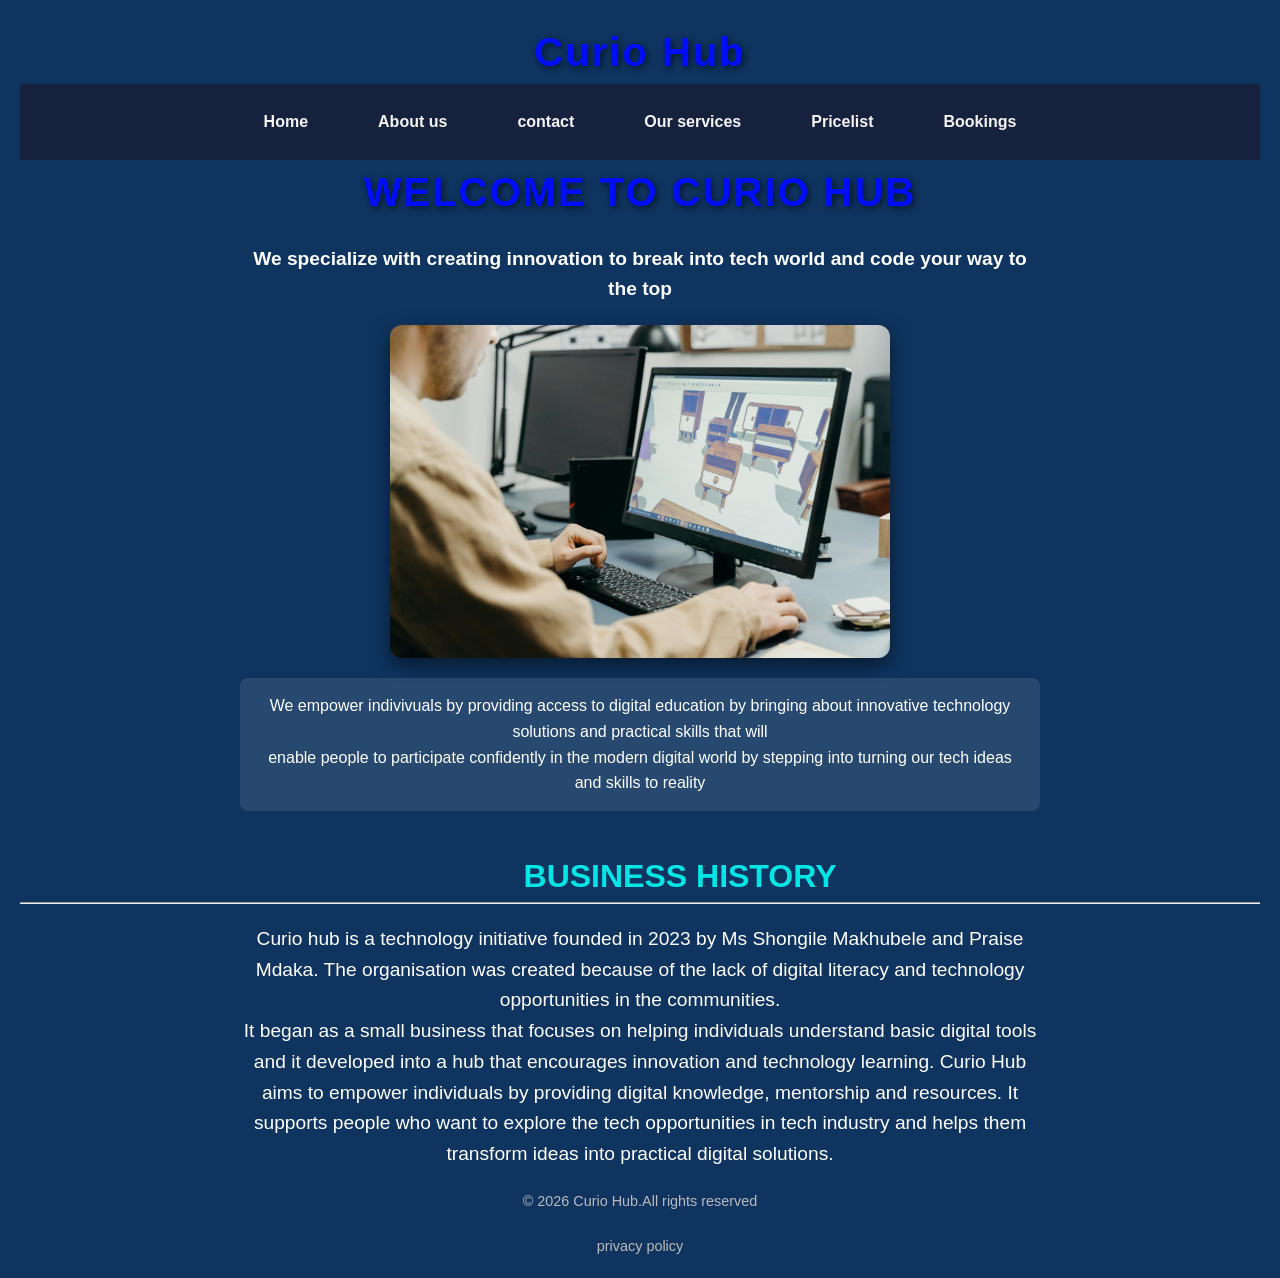
<file: Index.html>
<!DOCTYPE html>
<html>
<head>
    <title>CURIO HUB</title>
    <link rel="stylesheet" href="style.css">
</head>
</head>
<body>

    
    <header>
    <h1>Curio Hub</h1>
    <nav>
<a href="Index.html">Home </a>
<a href="about.html">About us</a>
<a href="contact.html">contact</a>
<a href="services.html">Our services</a>
<a href="price.html">Pricelist</a>
<a href="booking.html">Bookings</a>
<div class="indicator"></div>
    </nav>
<h1>WELCOME TO CURIO HUB</h1>
<P><b>We specialize with creating innovation to break into tech world and code your way to the top</b>
</P>

<img src="my pictures/my image.jpg"my image" width="500">
<ul>

    <li>We empower indivivuals by providing access to digital education
    by bringing about innovative technology solutions and practical skills that will<br>
    enable people to participate confidently in the modern digital world 
    by stepping into turning our tech ideas and skills to reality</li>

</ul>
<button id="backTop" style="display:none; position:fixed; bottom:20px; right:20px; z-index:999; background:#2563eb; color:white; border:none; padding:12px; border-radius:50%; cursor:pointer">↑</button>

<script>
window.onscroll = () => {
  document.getElementById('backTop').style.display = window.scrollY > 400 ? 'block' : 'none';
}
document.getElementById('backTop').onclick = () => window.scrollTo({top:0, behavior:'smooth'});
</script>

<h2> &nbsp; &nbsp;&nbsp; &nbsp; &nbsp; BUSINESS HISTORY</h2>
<hr>
<p>Curio hub is a technology initiative founded in 2023 by Ms Shongile Makhubele and Praise 
Mdaka. The organisation was created because of the lack of digital literacy and technology 
opportunities in the communities.<br> It began as a small business that focuses on helping 
individuals understand basic digital tools and it developed into a hub that encourages 
innovation and technology learning. 
Curio Hub aims to empower individuals by providing digital knowledge, mentorship and 
resources. It supports people who want to explore the tech opportunities in tech industry and 
helps them transform ideas into practical digital solutions.  </p>


<div class="footer-botton">
        <p>&copy; 2026 Curio Hub.All rights reserved</p>
        <a href="/privacy">privacy policy</a>
     </div>
    </footer>
</body>
</html>
<!-- Link JavaScript -->
<script src="script.js"></script>
</file>
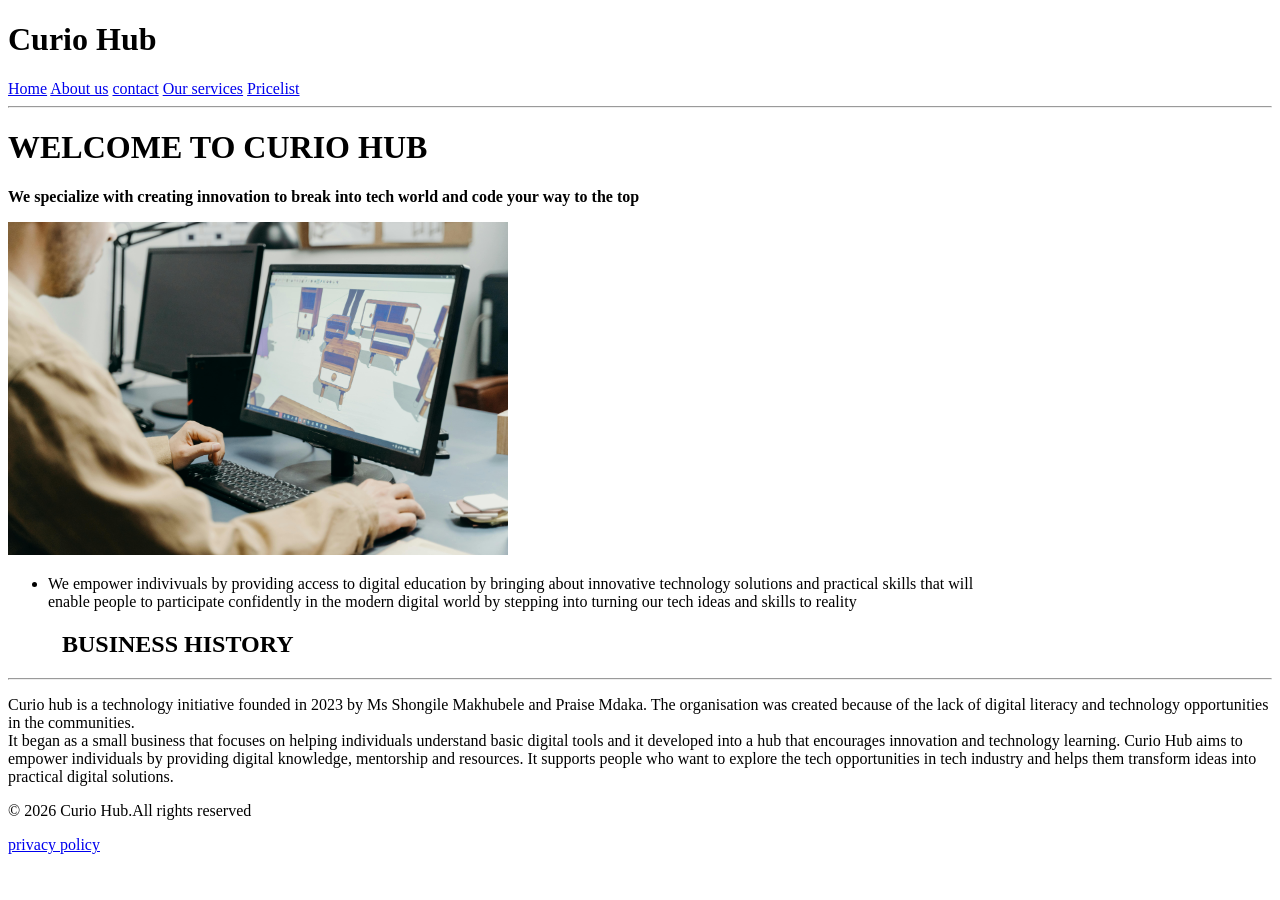
<file: ST10508807 RT MAKHUBELE/Index.html>
<!DOCTYPE html>
<html>
<head>
    <title>CURIO HUB</title>
<body>
    <h1>Curio Hub</h1>
    <nav>
<a href="Index.html">Home</a>
<a href="about.html">About us</a>
<a href="contact.html">contact</a>
<a href="services.html">Our services</a>
<a href="price.html">Pricelist</a>
    </nav>
    <hr>
<h1>WELCOME TO CURIO HUB</h1>
<P><b>We specialize with creating innovation to break into tech world and code your way to the top</b>
</P>

<img src="my pictures/my image.jpg"my image" width="500">
<ul>

    <li>We empower indivivuals by providing access to digital education
    by bringing about innovative technology solutions and practical skills that will<br>
    enable people to participate confidently in the modern digital world 
    by stepping into turning our tech ideas and skills to reality</li>

</ul>

<h2> &nbsp; &nbsp;&nbsp; &nbsp; &nbsp; BUSINESS HISTORY</h2>
<hr>
<p>Curio hub is a technology initiative founded in 2023 by Ms Shongile Makhubele and Praise 
Mdaka. The organisation was created because of the lack of digital literacy and technology 
opportunities in the communities.<br> It began as a small business that focuses on helping 
individuals understand basic digital tools and it developed into a hub that encourages 
innovation and technology learning. 
Curio Hub aims to empower individuals by providing digital knowledge, mentorship and 
resources. It supports people who want to explore the tech opportunities in tech industry and 
helps them transform ideas into practical digital solutions.  </p>


<div class="footer-botton">
        <p>&copy; 2026 Curio Hub.All rights reserved</p>
        <a href="/privacy">privacy policy</a>
     </div>
    </footer>
</body>
</html>
</file>
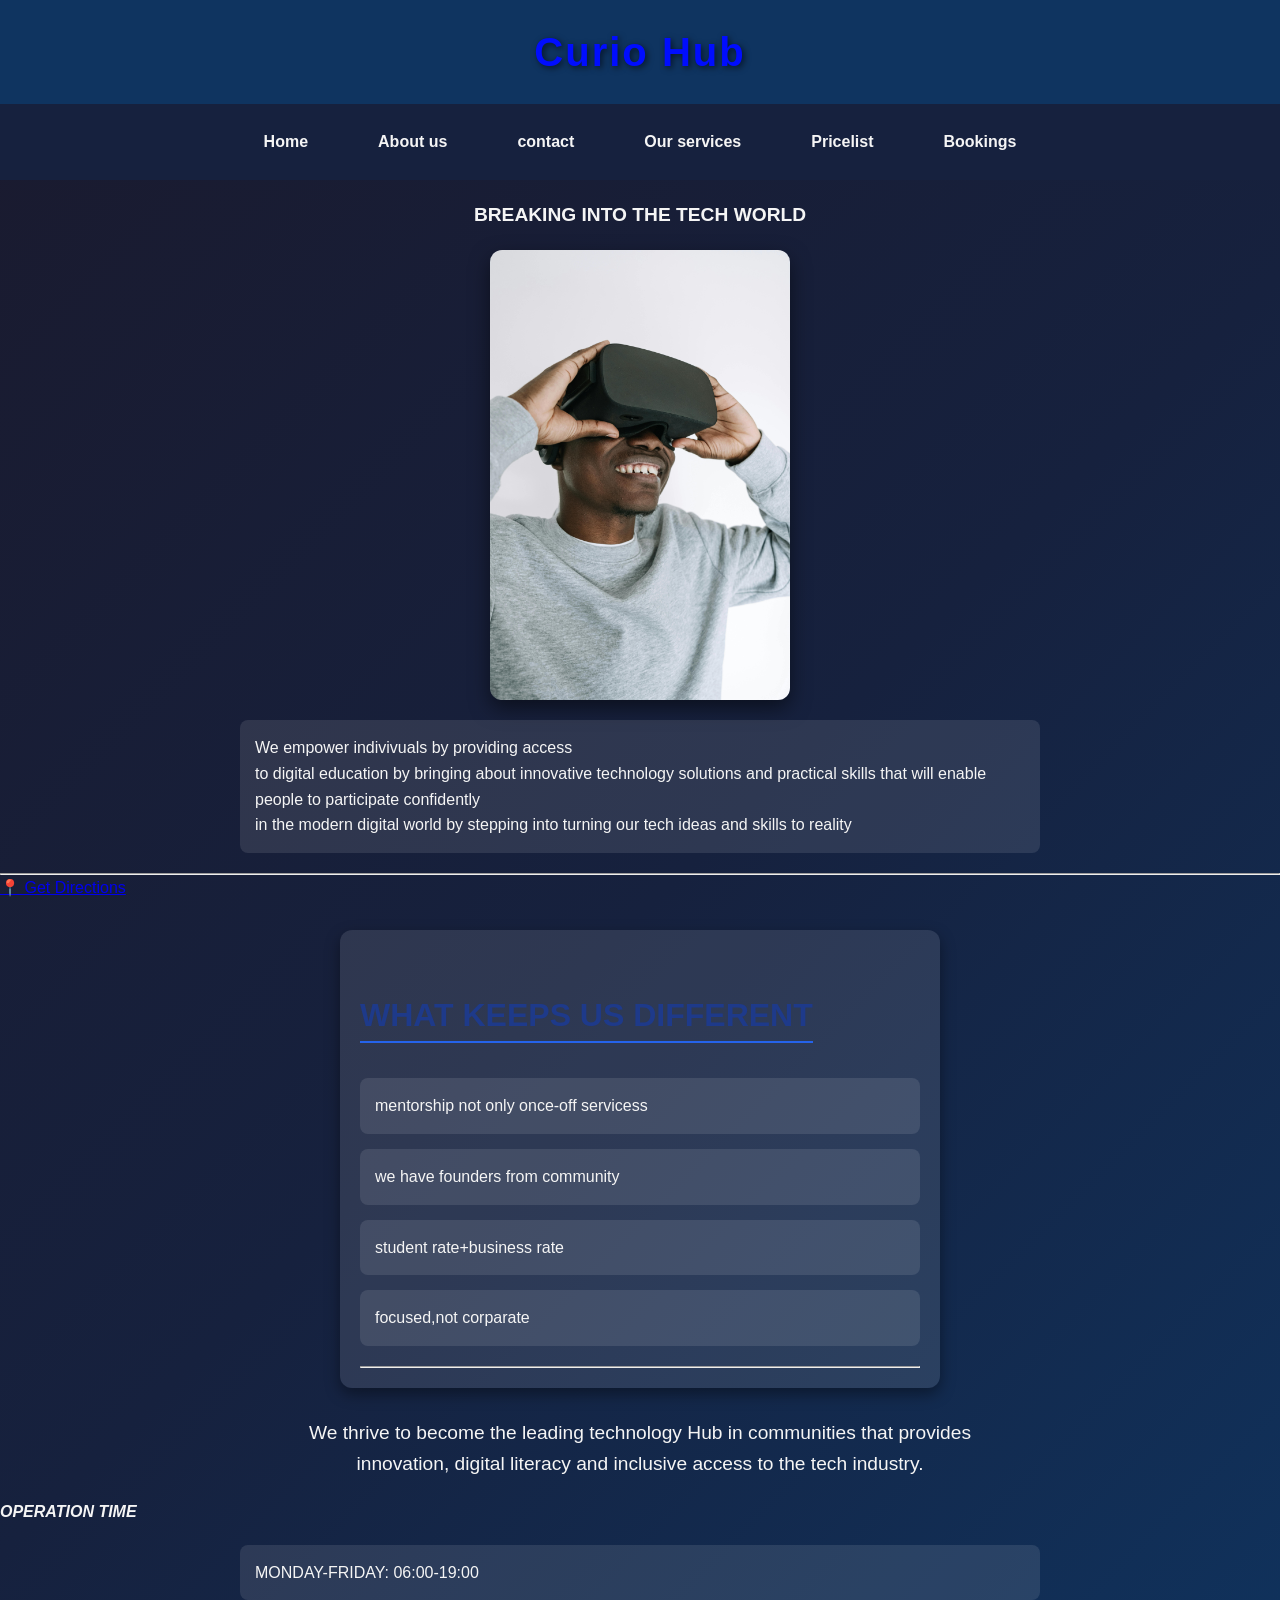
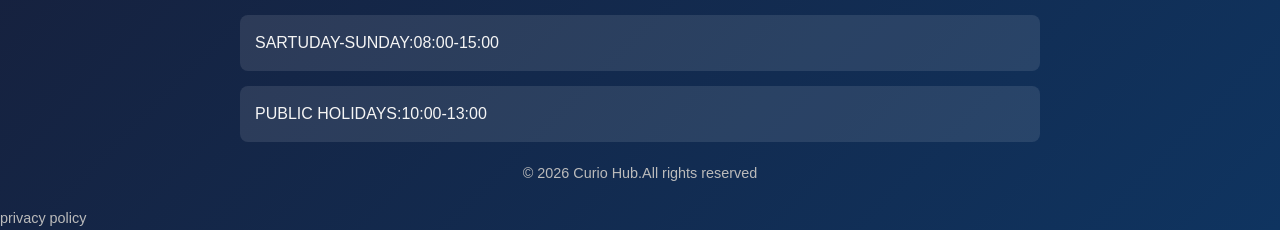
<file: about.html>
<!DOCTYPE html>
<html>
<head>
    <title>About us-Curio Hub</title>
    <link rel="stylesheet" href="style.css">
</head>
<body> 
   <header><h1>Curio Hub</h1></header>
    <nav>
<a href="Index.html">Home</a>
<a href="about.html">About us</a>
<a href="contact.html">contact</a>
<a href="services.html">Our services</a>
<a href="price.html">Pricelist</a>
<a href="booking.html">Bookings</a>
    </nav>
    
<p><b>BREAKING INTO THE TECH WORLD</b></p>
    
        <img src="my pictures/pexels-ivan-s-4996008.jpg" alt="my image" width="300">


       <ul>
       <li>We empower indivivuals by providing access<br> to digital education
    by bringing about innovative technology solutions and practical skills that will
    enable people to participate confidently<br> in the modern digital world 
    by stepping into turning our tech ideas and skills to reality</li>
</li> 
       </ul>
       <hr>
       <button id="backTop" style="display:none; position:fixed; bottom:20px; right:20px; z-index:999; background:#2563eb; color:white; border:none; padding:12px; border-radius:50%; cursor:pointer">↑</button>
<a id="directions-btn" target="_blank">📍 Get Directions</a>

<script>
const lat = -26.1516, lng = 27.8379; // your coords
document.getElementById('directions-btn').href = 
  `https://www.google.com/maps/dir/?api=1&destination=${lat},${lng}`;
</script>
</div>
</p>
<section>
<h2>WHAT KEEPS US DIFFERENT</h2>
<ul>
    <li><ol>mentorship not only once-off servicess</ol></li>
    <li><ol>we have founders from community</ol></li>
    <li><ol>student rate+business rate</ol></li>
    <li><ol>focused,not corparate</ol></li>
</ul>
<hr>
</section>
<p>We thrive to become the leading technology Hub in communities that 
provides<br> innovation, digital literacy and inclusive access to the tech industry. </p>
<em><b>OPERATION TIME</b></em>
<ul>
<li>MONDAY-FRIDAY: 06:00-19:00</li>
<li>SARTUDAY-SUNDAY:08:00-15:00</li>
<li>PUBLIC HOLIDAYS:10:00-13:00</li>
</ul>
<div class="footer-botton">
        <p>&copy; 2026 Curio Hub.All rights reserved</p>
        <a href="/privacy">privacy policy</a>
     </div>
    </footer>


</body>


</html>
</file>
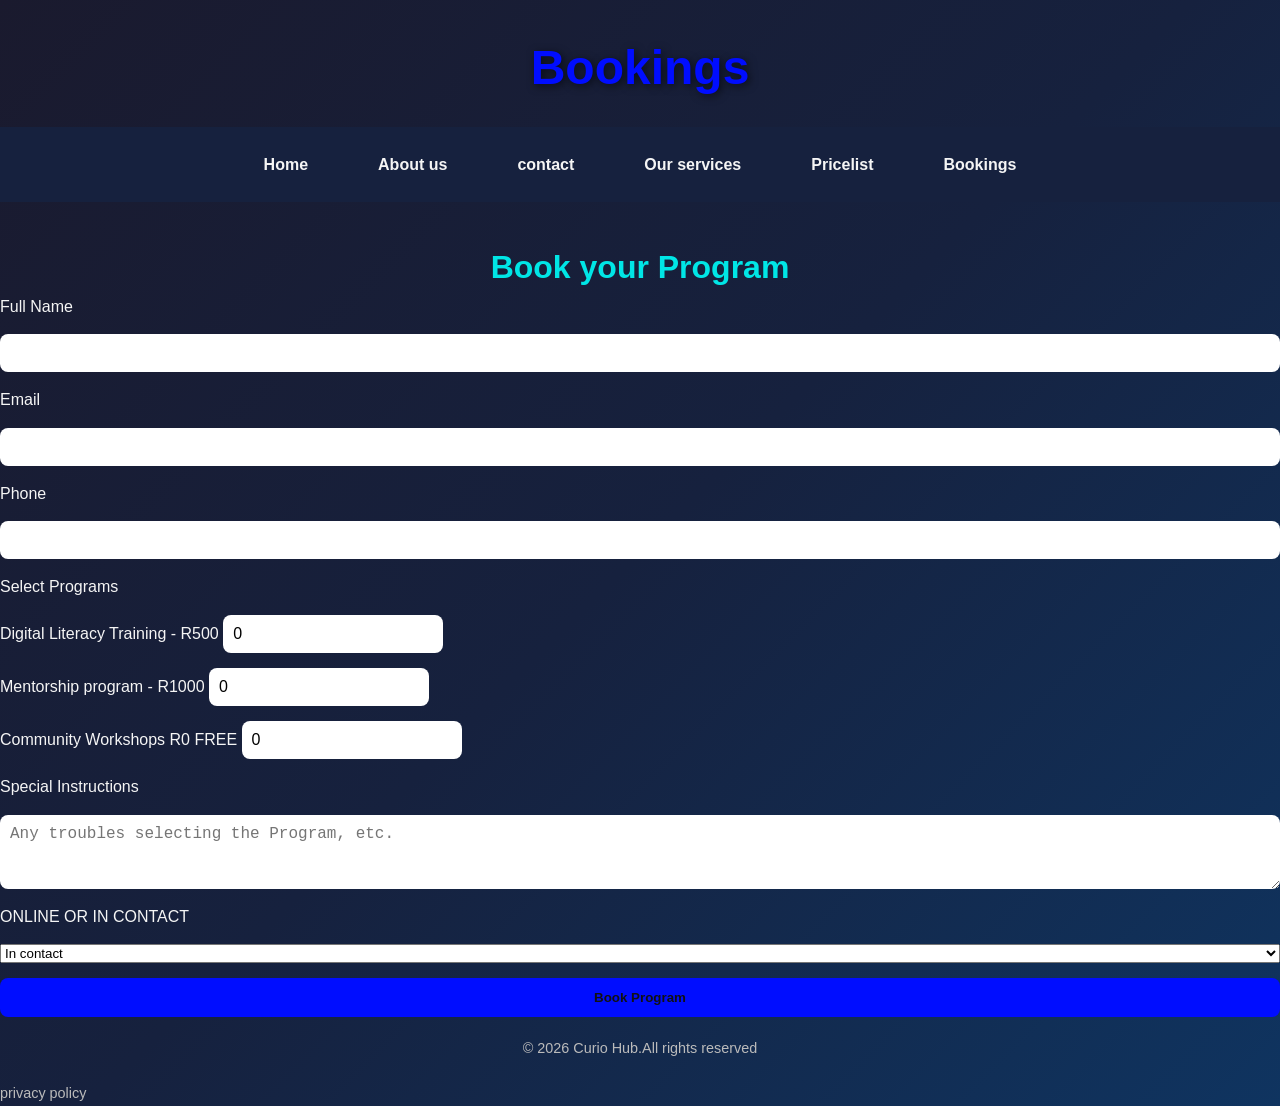
<file: booking.html>
<!DOCTYPE html>
<html>
<h1>Bookings</h1>
<link rel="stylesheet" href="style.css">
<nav>
<a href="Index.html">Home</a>
<a href="about.html">About us</a>
<a href="contact.html">contact</a>
<a href="services.html">Our services</a>
<a href="price.html">Pricelist</a>
<a href="booking.html">Bookings</a>
    </nav>
    <head>
    <meta charset="UTF-8">
    <meta name="viewport" content="width=device-width, initial-scale=1.0">
    <title>Your Page Title Here</title>
<button id="backTop" style="display:none; position:fixed; bottom:20px; right:20px; z-index:999; background:#2563eb; color:white; border:none; padding:12px; border-radius:50%; cursor:pointer">↑</button>

<script>
window.onscroll = () => {
  document.getElementById('backTop').style.display = window.scrollY > 400 ? 'block' : 'none';
}
document.getElementById('backTop').onclick = () => window.scrollTo({top:0, behavior:'smooth'});
</script>

  <h2>Book your Program</h2>
  
  <form action="https://formspree.io/f/YOUR_FORM_ID" method="POST">
    <label>Full Name</label>
    <input type="text" name="name" required>

    <label>Email</label>
    <input type="email" name="email" required>

    <label>Phone</label>
    <input type="tel" name="phone" required>

    <label>Select Programs</label>
    
    <div class="Book Program">
      <span class="Program">Digital Literacy Training - R500 </span>
      <input type="number" name="Digital literacy Training" min="0" value="0" Book Program="Qty">
    </div>

    <div class="Book Program">
      <span class="Program">Mentorship program - R1000</span>
      <input type="number" name="Mentorship program" min="0" value="0" placeholder="Qty">
    </div>

    <div class="Book-Program">
      <span class="Program">Community Workshops R0 FREE </span>
      <input type="number" name="Community Workshop="0" value="0" placeholder="Qty">
    </div>



    <label>Special Instructions</label>
    <textarea name="notes" rows="3" placeholder="Any troubles selecting the Program, etc."></textarea>

    <label>ONLINE OR IN CONTACT</label>
    <select name="IN CONTACT" required>
      <option value="IN CONTACT">In contact</option>
      <option value="ONLINE">Online</option>
    </select>

    <button type="BOOK">Book Program</button>
  </form>

</div>

</body>
</html>

 </table>
<div class="footer-botton">
        <p>&copy; 2026 Curio Hub.All rights reserved</p>
        <a href="/privacy">privacy policy</a>
     </div>
    </footer>
</html>
</file>
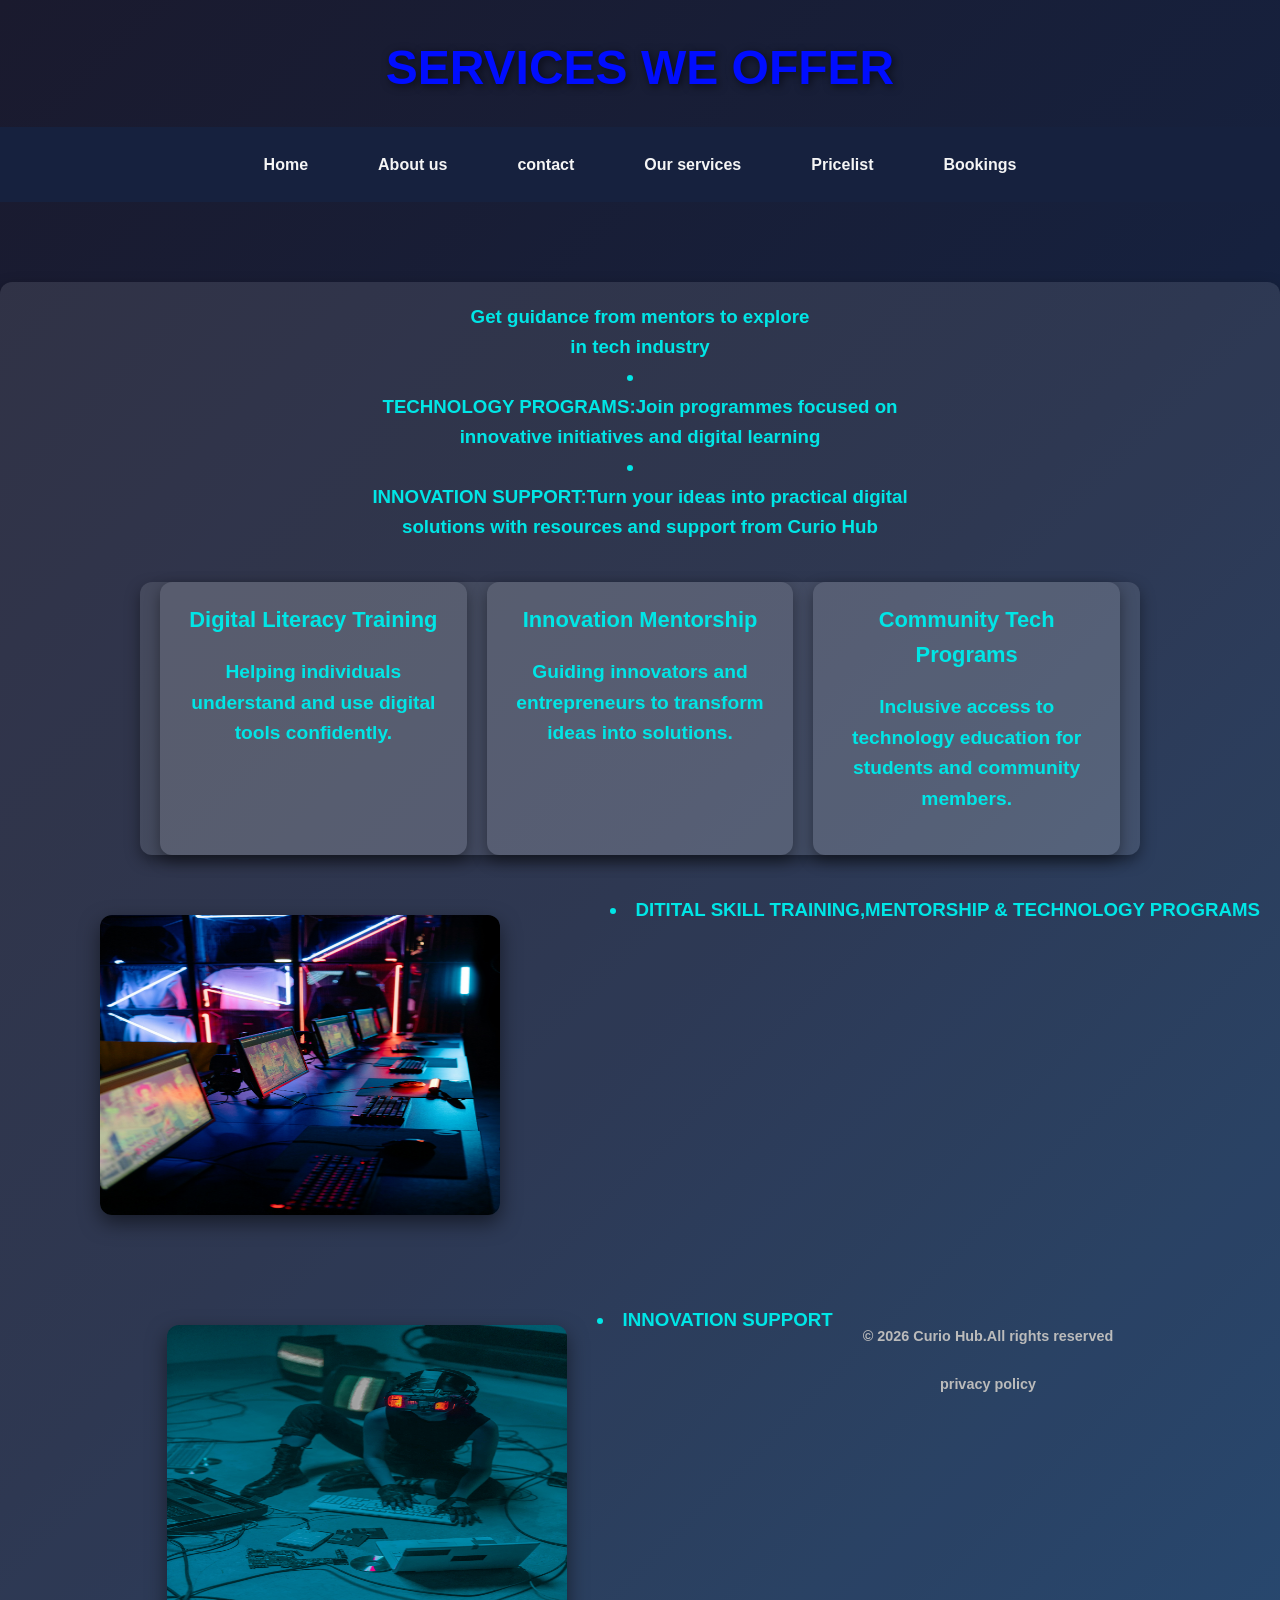
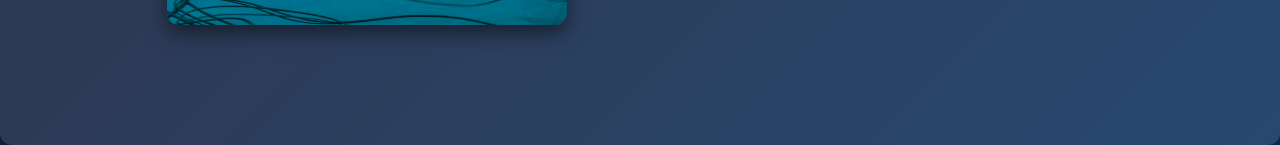
<file: services.html>
<!DOCTYPE html>
<html>
    
    <h1><b>SERVICES WE OFFER</b></h1>
    <link rel="stylesheet" href="style.css">
    <nav>
<a href="Index.html">Home</a>
<a href="about.html">About us</a>
<a href="contact.html">contact</a>
<a href="services.html">Our services</a>
<a href="price.html">Pricelist</a>
<a href="booking.html">Bookings</a>
    </nav>
<section class="grid"></section>
<div> 
    </div>
    <div class="card"><h3>Get guidance from mentors to explore<br>
    in tech industry</ol></li>
    <li><ol><b>TECHNOLOGY PROGRAMS:</b>Join programmes focused on <br>
    innovative initiatives and digital learning</ol></li>
    <li><ol><b>INNOVATION SUPPORT:</b>Turn your ideas into practical digital<br>
    solutions with resources and support from Curio Hub</ol></li>
</ul>
<button id="backTop" style="display:none; position:fixed; bottom:20px; right:20px; z-index:999; background:#2563eb; color:white; border:none; padding:12px; border-radius:50%; cursor:pointer">↑</button>

<script>
window.onscroll = () => {
  document.getElementById('backTop').style.display = window.scrollY > 400 ? 'block' : 'none';
}
document.getElementById('backTop').onclick = () => window.scrollTo({top:0, behavior:'smooth'});
</script>
<section class="grid">
  <div class="card"><h3>Digital Literacy Training</h3><p>Helping individuals understand and use digital tools confidently.</p></div>
  <div class="card"><h3>Innovation Mentorship</h3><p>Guiding innovators and entrepreneurs to transform ideas into solutions.</p></div>
  <div class="card"><h3>Community Tech Programs</h3><p>Inclusive access to technology education for students and community members.</p></div>
</section>
<div class="row">
    <div class="column">
        <img src="my pictures/service picture.jpg" alt="my image"width="400" height="300">
    </div>
    <li>DITITAL SKILL TRAINING,MENTORSHIP & TECHNOLOGY PROGRAMS</li>
    <div class="row">
        <div class="column">
            <img src="my pictures/pexels-cottonbro-8721344.jpg" alt="my image"width="400" height="300">
    </div>
    <li>INNOVATION SUPPORT</li>

    <!-- -->
     <div class="footer-botton">
        <p>&copy; 2026 Curio Hub.All rights reserved</p>
        <a href="/privacy">privacy policy</a>
     </div>
    </footer>

</html>
</file>
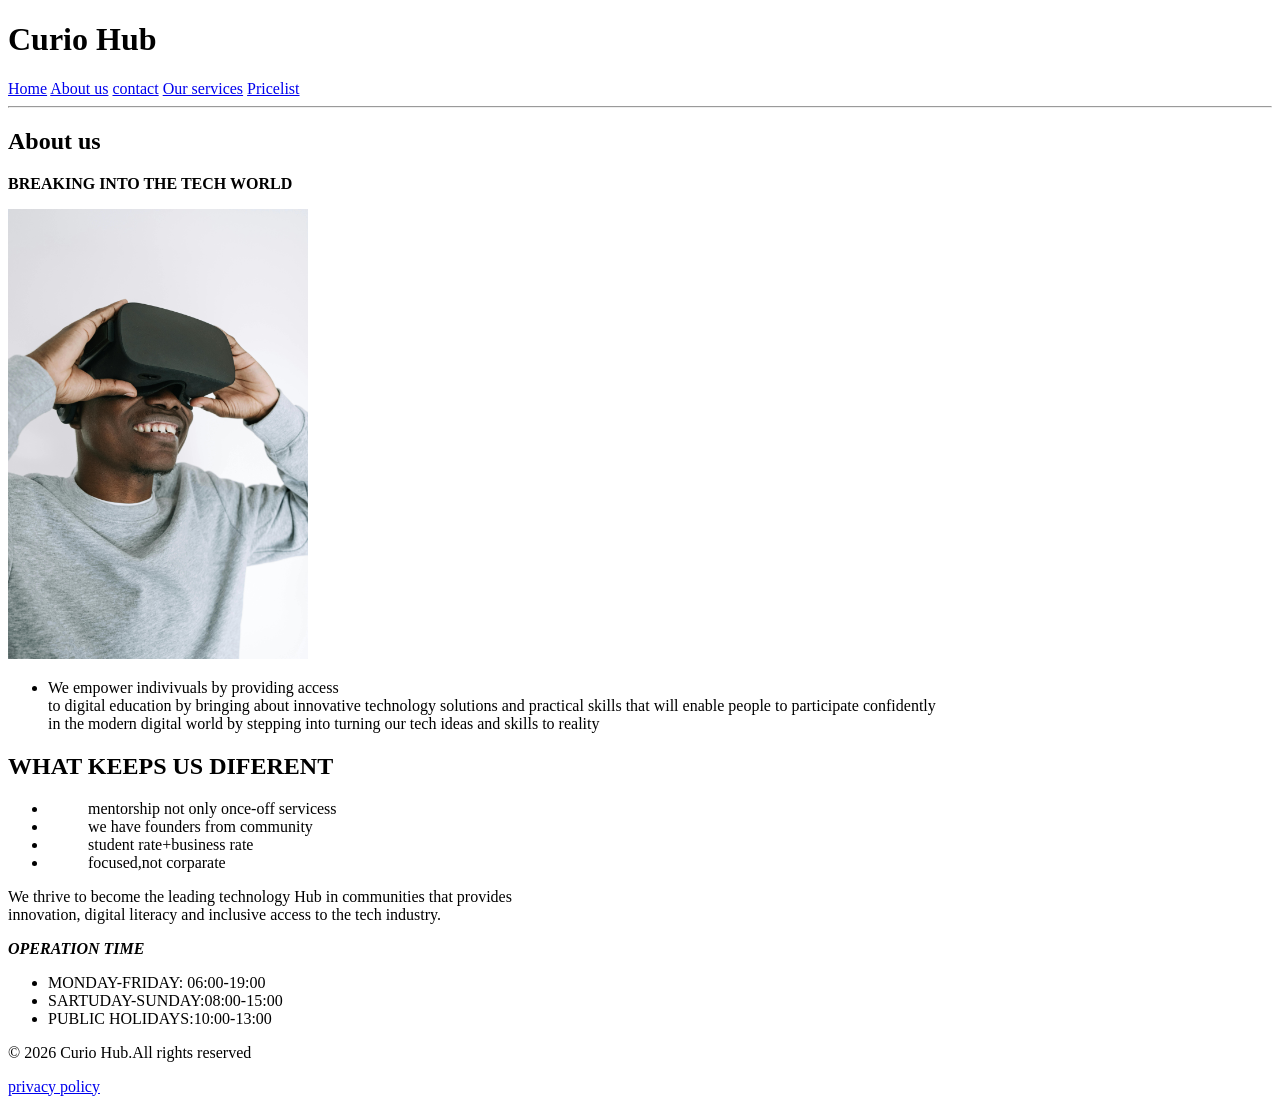
<file: ST10508807 RT MAKHUBELE/about.html>
<!DOCTYPE html>
<html>
<head>
    <title>About us-Curio Hub</title>
</head>
<body> 
    <h1>Curio Hub</h1>
    <nav>
<a href="Index.html">Home</a>
<a href="about.html">About us</a>
<a href="contact.html">contact</a>
<a href="services.html">Our services</a>
<a href="price.html">Pricelist</a>
    </nav>
    <hr> 

    <h2>About us</h2>
<p><b>BREAKING INTO THE TECH WORLD</b></p>
    
        <img src="my pictures/pexels-ivan-s-4996008.jpg" alt="my image" width="300">


       <ul>
       <li>We empower indivivuals by providing access<br> to digital education
    by bringing about innovative technology solutions and practical skills that will
    enable people to participate confidently<br> in the modern digital world 
    by stepping into turning our tech ideas and skills to reality</li>
</li> 
       </ul>
</p>
<h2>WHAT KEEPS US DIFERENT</h2>
<ul>
    <li><ol>mentorship not only once-off servicess</ol></li>
    <li><ol>we have founders from community</ol></li>
    <li><ol>student rate+business rate</ol></li>
    <li><ol>focused,not corparate</ol></li>
</ul>
<p>We thrive to become the leading technology Hub in communities that 
provides<br> innovation, digital literacy and inclusive access to the tech industry. </p>
<em><b>OPERATION TIME</b></em>
<ul>
<li>MONDAY-FRIDAY: 06:00-19:00</li>
<li>SARTUDAY-SUNDAY:08:00-15:00</li>
<li>PUBLIC HOLIDAYS:10:00-13:00</li>
</ul>
<div class="footer-botton">
        <p>&copy; 2026 Curio Hub.All rights reserved</p>
        <a href="/privacy">privacy policy</a>
     </div>
    </footer>


</body>


</html>
</file>
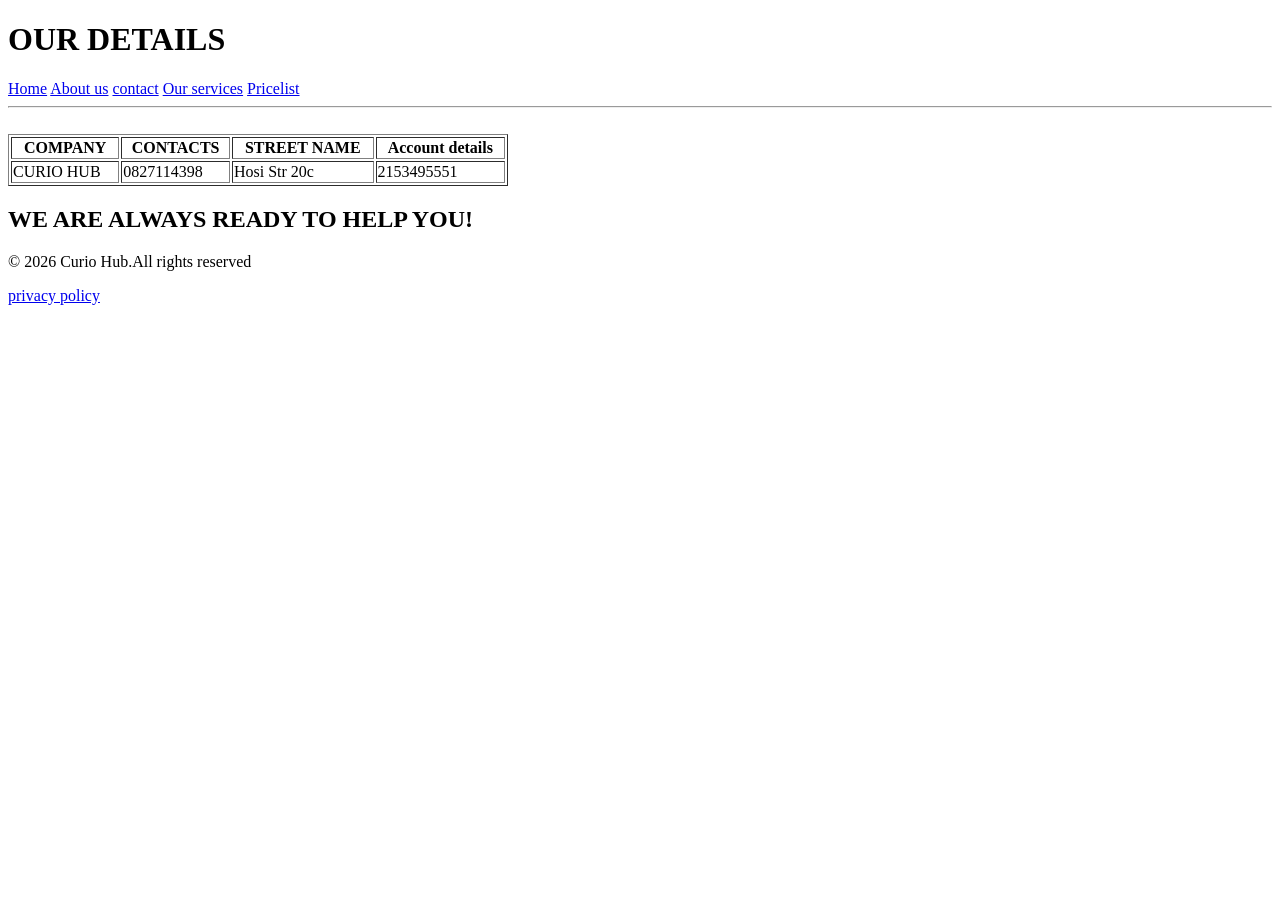
<file: ST10508807 RT MAKHUBELE/contact.html>
<!DOCTYPE html>
<html>
<h1>OUR DETAILS</h1>
<nav>
<a href="Index.html">Home</a>
<a href="about.html">About us</a>
<a href="contact.html">contact</a>
<a href="services.html">Our services</a>
<a href="price.html">Pricelist</a>
    </nav>
    <hr>
        <table border="1" width="500"
        >
<tr>
<th>COMPANY</th>
<th>CONTACTS</th>
<th>STREET NAME
    <th>Account details</th>
</th>
</tr>
<tr>
<td>CURIO HUB</td> <br>
<td>0827114398</td>
<td>Hosi Str 20c</td>
<td>2153495551</td>
</tr>
        </table>

        <h2>WE ARE ALWAYS READY TO HELP YOU!</h2>
        <div class="footer-botton">
        <p>&copy; 2026 Curio Hub.All rights reserved</p>
        <a href="/privacy">privacy policy</a>
     </div>
    </footer>

</html>
</file>
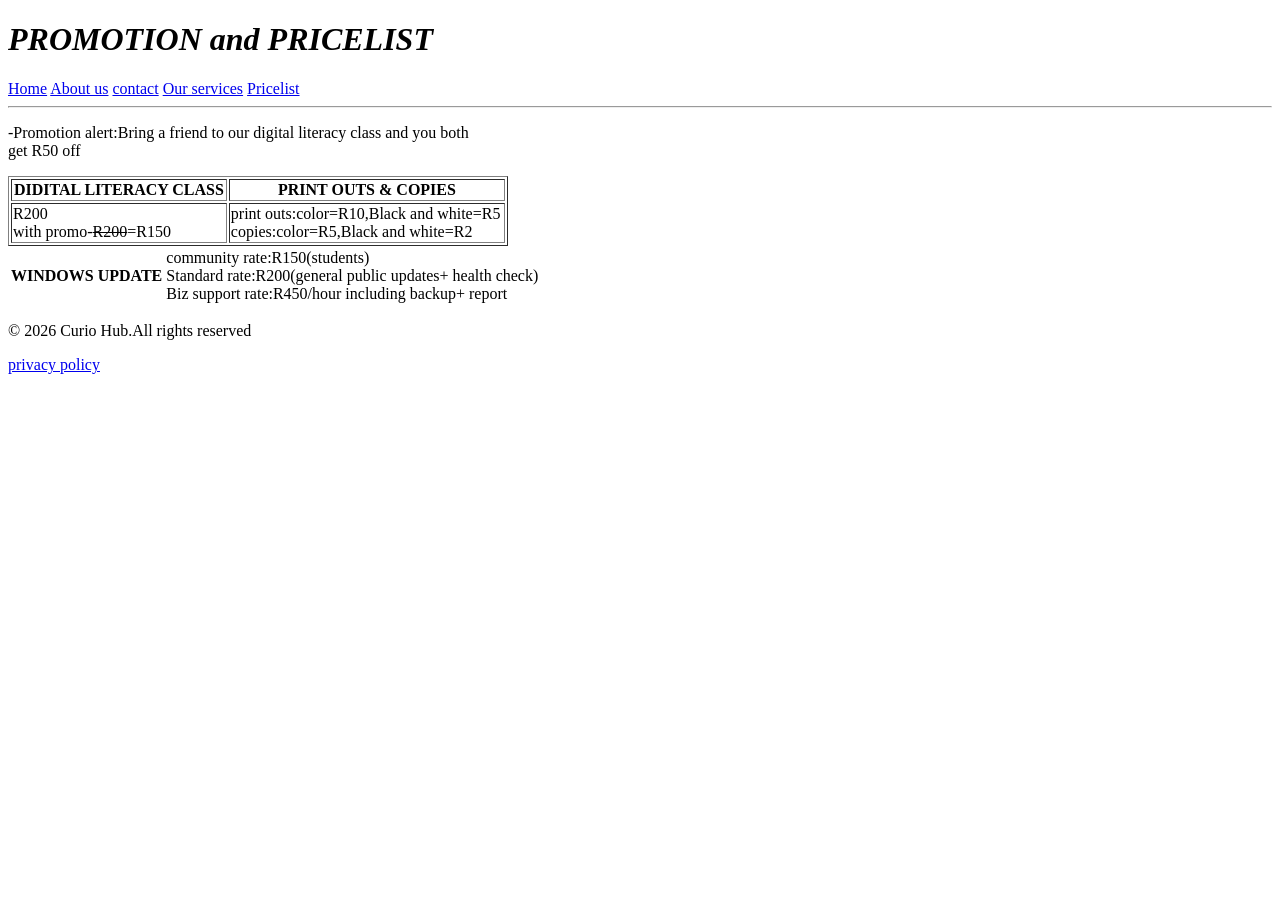
<file: ST10508807 RT MAKHUBELE/price.html>
<!DOCTYPE html>
<html>
    <h1><em>PROMOTION and PRICELIST</em></h1>
    <nav>
<a href="Index.html">Home</a>
<a href="about.html">About us</a>
<a href="contact.html">contact</a>
<a href="services.html">Our services</a>
<a href="price.html">Pricelist</a>
    </nav>
    <hr>
<p>-Promotion alert:Bring a friend to our digital literacy class and you both<br>
 get R50 off </p>
 <table border="1" width="500"
 >
<tr>
<th>DIDITAL LITERACY CLASS</th>
<th>PRINT OUTS & COPIES</th>
</tr>
<tr>
    <td>R200<br>
    with promo-<del>R200</del>=R150</td>
    <td>print outs:color=R10,Black and white=R5<br>
        copies:color=R5,Black and white=R2
</tr>
 </table>
 <table>
<th>WINDOWS UPDATE</th>
<td>community rate:R150(students)<br>
Standard rate:R200(general public updates+ health check)<br>
Biz support rate:R450/hour including backup+ report</td>

 </table>
<div class="footer-botton">
        <p>&copy; 2026 Curio Hub.All rights reserved</p>
        <a href="/privacy">privacy policy</a>
     </div>
    </footer>
</html>
</file>
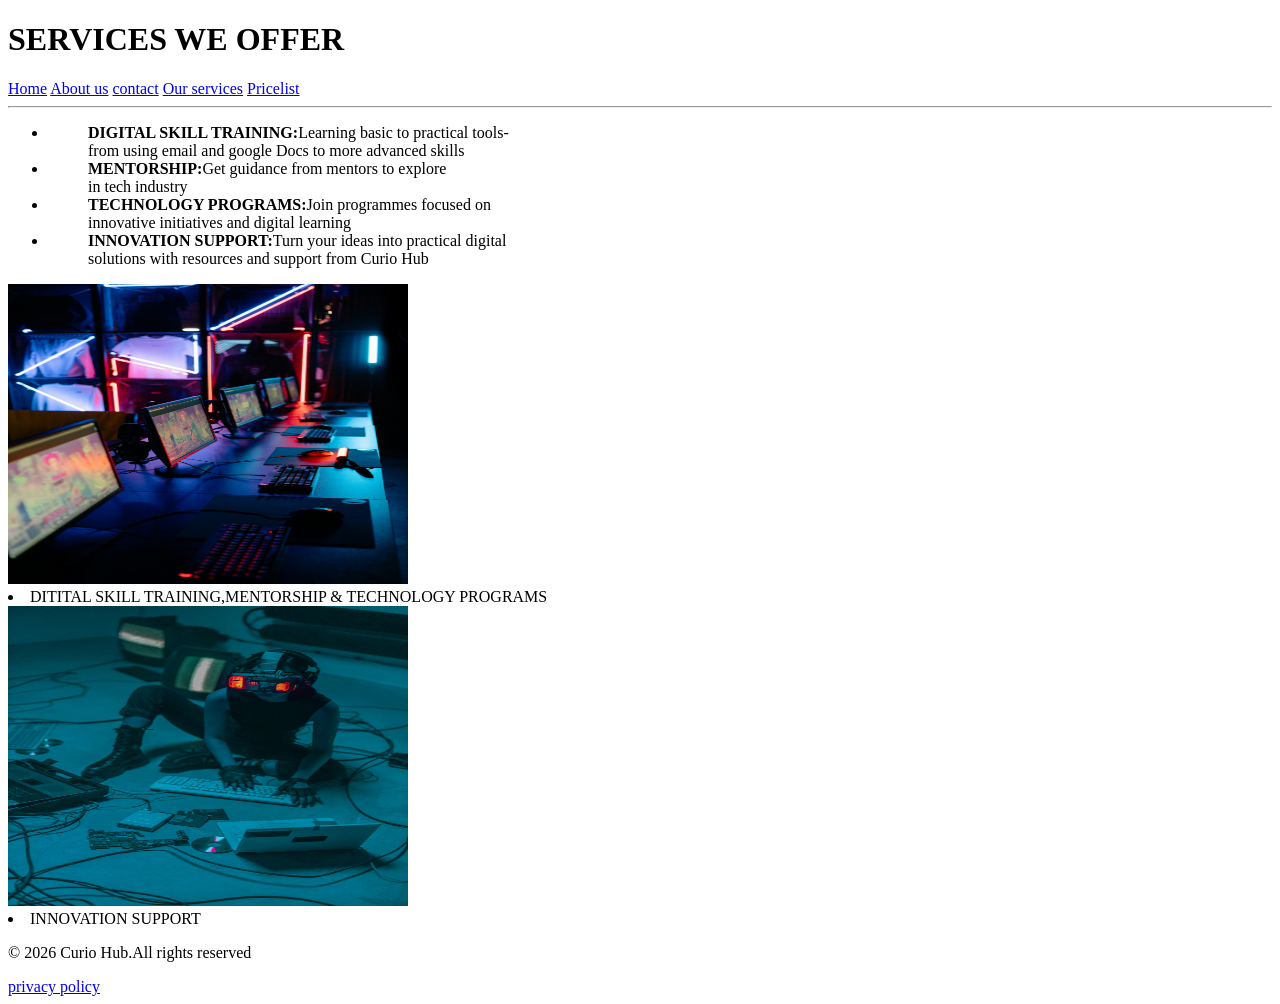
<file: ST10508807 RT MAKHUBELE/services.html>
<!DOCTYPE html>
<html>
    
    <h1><b>SERVICES WE OFFER</b></h1>
    <nav>
<a href="Index.html">Home</a>
<a href="about.html">About us</a>
<a href="contact.html">contact</a>
<a href="services.html">Our services</a>
<a href="price.html">Pricelist</a>
    </nav>
    <hr>
<ul>
    <li><ol><b>DIGITAL SKILL TRAINING:</b>Learning basic to practical tools-<br>
    from using email and google Docs to more advanced skills</ol></li>
    <li><ol><b>MENTORSHIP:</b>Get guidance from mentors to explore<br>
    in tech industry</ol></li>
    <li><ol><b>TECHNOLOGY PROGRAMS:</b>Join programmes focused on <br>
    innovative initiatives and digital learning</ol></li>
    <li><ol><b>INNOVATION SUPPORT:</b>Turn your ideas into practical digital<br>
    solutions with resources and support from Curio Hub</ol></li>
</ul>
<div class="row">
    <div class="column">
        <img src="my pictures/service picture.jpg" alt="my image"width="400" height="300">
    </div>
    <li>DITITAL SKILL TRAINING,MENTORSHIP & TECHNOLOGY PROGRAMS</li>
    <div class="row">
        <div class="column">
            <img src="my pictures/pexels-cottonbro-8721344.jpg" alt="my image"width="400" height="300">
    </div>
    <li>INNOVATION SUPPORT</li>

    <!-- PLEASE LEAVE A COMMENT HERE ABOUT YOUR EXPERIENCE -->
     <div class="footer-botton">
        <p>&copy; 2026 Curio Hub.All rights reserved</p>
        <a href="/privacy">privacy policy</a>
     </div>
    </footer>

</html>
</file>
<file: style.css>
/* General Reset */
* {
  margin: 0;
  padding: 0;
  box-sizing: border-box;
}

/* Body Styling */
body {
  font-family: 'Segoe UI', Arial, sans-serif;
  background: linear-gradient(to right, #f9f9f9, #e6e9ef);
  color: #333;
  line-height: 1.6;
}

/* Header */
header {
  background: #1e3a8a; /* deep tech blue */
  color: white;
  padding: 20px;
  text-align: center;
  box-shadow: 0 4px 6px rgba(0,0,0,0.2);
}

header h1 {
  font-size: 2.2rem;
  letter-spacing: 2px;
}

nav{
  position: sticky;
  top: 0;
  display: flex;
  justify-content: center;
  background: #374153;

}


nav a {
  color: white;
  padding: 15px 20px;
  text-decoration: none;
  transition: background 0.3s ease;
  position: sticky;
  top: 0
}

nav a:hover {
  background: #2563eb; /* lighter blue hover */
  border-radius: 5px;
}

/* Sections */
section {
  padding: 40px;
  max-width: 1000px;
  margin: auto;
}

section h2 {
  color: #1e3a8a;
  margin-bottom: 15px;
  border-bottom: 2px solid #2563eb;
  display: inline-block;
}

/* Horizontal Image Alignment */
.image-row {
  display: flex;
  justify-content: center;
  gap: 20px;
  flex-wrap: wrap;
  margin-top: 20px;
}

.image-row img {
  width: 300px;
  height: auto;
  border-radius: 8px;
  box-shadow: 0 4px 8px rgba(0,0,0,0.15);
  transition: transform 0.3s ease;
}

.image-row img:hover {
  transform: scale(1.05);
}

/* Car
.card {
  background: white;
  border: 1px solid #d1d5db;
  border-radius: 10px;
  padding: 20px;
  margin: 20px 0;
  box-shadow: 0 2px 6px rgba(0,0,0,0.1);
  transition: transform 0.3s ease;
}

.card:hover {
  transform: translateY(-5px);
}

/* Footer */
footer {
  background: #1e3a8a;
  color: white;
  text-align: center;
  padding: 15px;
  margin-top: 40px;
}
/* General Reset */
body {
  margin: 0;
  font-family: 'Poppins', sans-serif;
  background: linear-gradient(135deg, #1a1a2e, #16213e, #0f3460);
  color: #f5f5f5;
  line-height: 1.6;
}

/* Header */
h1 {
  text-align: center;
  font-size: 2.5rem;
  color: #000dff;
  margin: 20px 0;
  text-shadow: 2px 2px 6px rgba(0,0,0,0.6);
}

/* Navigation */
nav {
  display: flex;
  justify-content: center;
  background: #16213e;
  padding: 10px;
}
nav a {
  color: #f5f5f5;
  text-decoration: none;
  margin: 0 15px;
  font-weight: bold;
  transition: color 0.3s ease, transform 0.3s ease;
}
nav a:hover {
  color: #000dff;
  transform: scale(1.1);
}

/* Grid Layout */
.grid {
  display: grid;
  grid-template-columns: repeat(auto-fit, minmax(250px, 1fr));
  gap: 20px;
  margin: 40px auto;
  max-width: 1000px;
  padding: 0 20px;
}

/* Card Styling */
.card {
  background: rgba(255,255,255,0.1);
  border-radius: 12px;
  padding: 20px;
  text-align: center;
  box-shadow: 0 6px 15px rgba(0,0,0,0.4);
  transition: transform 0.3s ease, background 0.3s ease;
}
.card:hover {
  transform: translateY(-10px);
  background: rgba(255,255,255,0.2);
}
.card h3 {
  color: #00e6e6;
  margin-bottom: 10px;
}

/* Row Layout for Images */
.row {
  display: flex;
  justify-content: center;
  gap: 30px;
  margin: 40px auto;
  flex-wrap: wrap;
}
.column {
  flex: 1;
  text-align: center;
}
.column img {
  border-radius: 12px;
  box-shadow: 0 8px 20px rgba(0,0,0,0.5);
  transition: transform 0.3s ease;
}
.column img:hover {
  transform: scale(1.05);
}

/* Footer */
.footer-bottom {
  background: #111;
  text-align: center;
  padding: 20px;
  margin-top: 40px;
}
.footer-bottom p, .footer-bottom a {
  color: #bbb;
  font-size: 0.9rem;
  text-decoration: none;
}
.footer-bottom a:hover {
  color: #000dff;
}
/* Contact Page Styling */
section {
  max-width: 600px;
  margin: 30px auto;
  background: rgba(255,255,255,0.1);
  padding: 20px;
  border-radius: 12px;
  box-shadow: 0 6px 15px rgba(0,0,0,0.4);
}

form {
  display: flex;
  flex-direction: column;
  gap: 15px;
}
form input, form textarea {
  padding: 10px;
  border-radius: 8px;
  border: none;
  font-size: 1rem;
}
form button {
  background: #000dff;
  color: #111;
  padding: 12px;
  border: none;
  border-radius: 8px;
  font-weight: bold;
  cursor: pointer;
  transition: background 0.3s ease;
}
form button:hover {
  background: #000dff;
}
/* General Reset */
body {
    margin: 0;
    font-family: 'Poppins', sans-serif;
    background: linear-gradient(135deg, #0f2027, #203a43, #2c5364);
    color: #f5f5f5;
    line-height: 1.6;
}

/* Header */
h1 {
    text-align: center;
    font-size: 3rem;
    color: #000dff;
    text-shadow: 2px 2px 8px rgba(0,0,0,0.6);
    margin-top: 30px;
    animation: fadeInDown 1.5s ease;
}

/* Paragraphs */
p {
    max-width: 800px;
    margin: 20px auto;
    font-size: 1.2rem;
    text-align: center;
}

/* Image */
img {
    display: block;
    margin: 20px auto;
    border-radius: 12px;
    box-shadow: 0 8px 20px rgba(0,0,0,0.5);
    transition: transform 0.3s ease;
}
img:hover {
    transform: scale(1.05);
}

/* List */
ul {
    max-width: 800px;
    margin: 30px auto;
    padding: 0;
    list-style: none;
}
ul li {
    background: rgba(255,255,255,0.1);
    padding: 15px;
    border-radius: 8px;
    margin-bottom: 15px;
    transition: background 0.3s ease;
}
ul li:hover {
    background: rgba(255,255,255,0.2);
}

/* Subheading */
h2 {
    text-align: center;
    color: #00e6e6;
    font-size: 2rem;
    margin-top: 40px;
    animation: fadeInUp 1.5s ease;
}

/* Footer */
footer {
    background: #111;
    text-align: center;
    padding: 20px;
    margin-top: 40px;
}
footer p, footer a {
    color: #bbb;
    font-size: 0.9rem;
    text-decoration: none;
}
footer a:hover {
    color: #000dff;
}

/* Animations */
@keyframes fadeInDown {
    from { opacity: 0; transform: translateY(-30px); }
    to { opacity: 1; transform: translateY(0); }
}
@keyframes fadeInUp {
    from { opacity: 0; transform: translateY(30px); }
    to { opacity: 1; transform: translateY(0); }
}
/* General Reset */
body {
    margin: 0;
    font-family: 'Poppins', sans-serif;
    background: linear-gradient(135deg, #1a1a2e, #16213e, #0f3460);
    color: #f5f5f5;
    line-height: 1.6;
}

/* Header */
header {
    background: #0f3460;
    padding: 20px;
    text-align: center;
    box-shadow: 0 4px 10px rgba(0,0,0,0.5);
}
header h1 {
    font-size: 2.5rem;
    color: #000dff;
    text-shadow: 2px 2px 6px rgba(0,0,0,0.6);
    margin: 0;
}

/* Navigation */
nav {
    display: flex;
    justify-content: center;
    background: #16213e;
    padding: 10px;
}
nav a {
    color: #f5f5f5;
    text-decoration: none;
    margin: 0 15px;
    font-weight: bold;
    transition: color 0.3s ease, transform 0.3s ease;
}
nav a:hover {
    color: #000dff;
    transform: scale(1.1);
}

/* Section Titles */
h2 {
    text-align: center;
    color: #00e6e6;
    margin-top: 40px;
    font-size: 2rem;
    animation: fadeInUp 1.5s ease;
}

/* Paragraphs */
p {
    max-width: 800px;
    margin: 20px auto;
    text-align: center;
    font-size: 1.2rem;
}

/* Image */
img {
    display: block;
    margin: 20px auto;
    border-radius: 12px;
    box-shadow: 0 8px 20px rgba(0,0,0,0.5);
    transition: transform 0.3s ease;
}
img:hover {
    transform: scale(1.05);
}

/* Lists */
ul {
    max-width: 800px;
    margin: 20px auto;
    padding: 0;
    list-style: none;
}
ul li {
    background: rgba(255,255,255,0.1);
    padding: 15px;
    border-radius: 8px;
    margin-bottom: 15px;
    transition: background 0.3s ease;
}
ul li:hover {
    background: rgba(255,255,255,0.2);
}


.footer-botton p, .footer-botton a {
    color: #bbb;
    font-size: 0.9rem;
    text-decoration: none;
}
.footer-botton a:hover {
    color: #000dff;
}

/* Animations */
@keyframes fadeInUp {
    from { opacity: 0; transform: translateY(30px); }
    to { opacity: 1; transform: translateY(0); }
}
/* Contact Page Styling */
section {
  max-width: 600px;
  margin: 30px auto;
  background: rgba(255,255,255,0.1);
  padding: 20px;
  border-radius: 12px;
  box-shadow: 0 6px 15px rgba(0,0,0,0.4);
}

form {
  display: flex;
  flex-direction: column;
  gap: 15px;
}
form input, form textarea {
  padding: 10px;
  border-radius: 8px;
  border: none;
  font-size: 1rem;
}
form button {
  background: #000dff;
  color: #111;
  padding: 12px;
  border: none;
  border-radius: 8px;
  font-weight: bold;
  cursor: pointer;
  transition: background 0.3s ease;
}
form button:hover {
  background: #000dff;
}
#img-lightbox {
  position: fixed;
  top: 0; left: 0;
  width: 100%; height: 100%;
  background: rgba(0,0,0,0.9);
  display: none;
  align-items: center;
  justify-content: center;
  z-index: 9999;
  cursor: zoom-out;
}

#img-lightbox.active {
  display: flex;
}

.lightbox-img {
  max-width: 90%;
  max-height: 90%;
  border-radius: 12px;
  box-shadow: 0 20px 60px rgba(0,0,0,0.8);
  transform: scale(0.8);
  transition: transform 0.3s ease;
}

#img-lightbox.active .lightbox-img {
  transform: scale(1);
}

.lightbox-close {
  position: absolute;
  top: 20px; right: 35px;
  font-size: 40px;
  color: white;
  cursor: pointer;
  font-weight: 300;
}
.lightbox-close:hover { color: #ff4d4d; }

/* Make images show they’re clickable */
img.clickable {
  cursor: zoom-in;
  transition: transform 0.2s;
}
img.clickable:hover {
  transform: scale(1.02);
}
</file>
